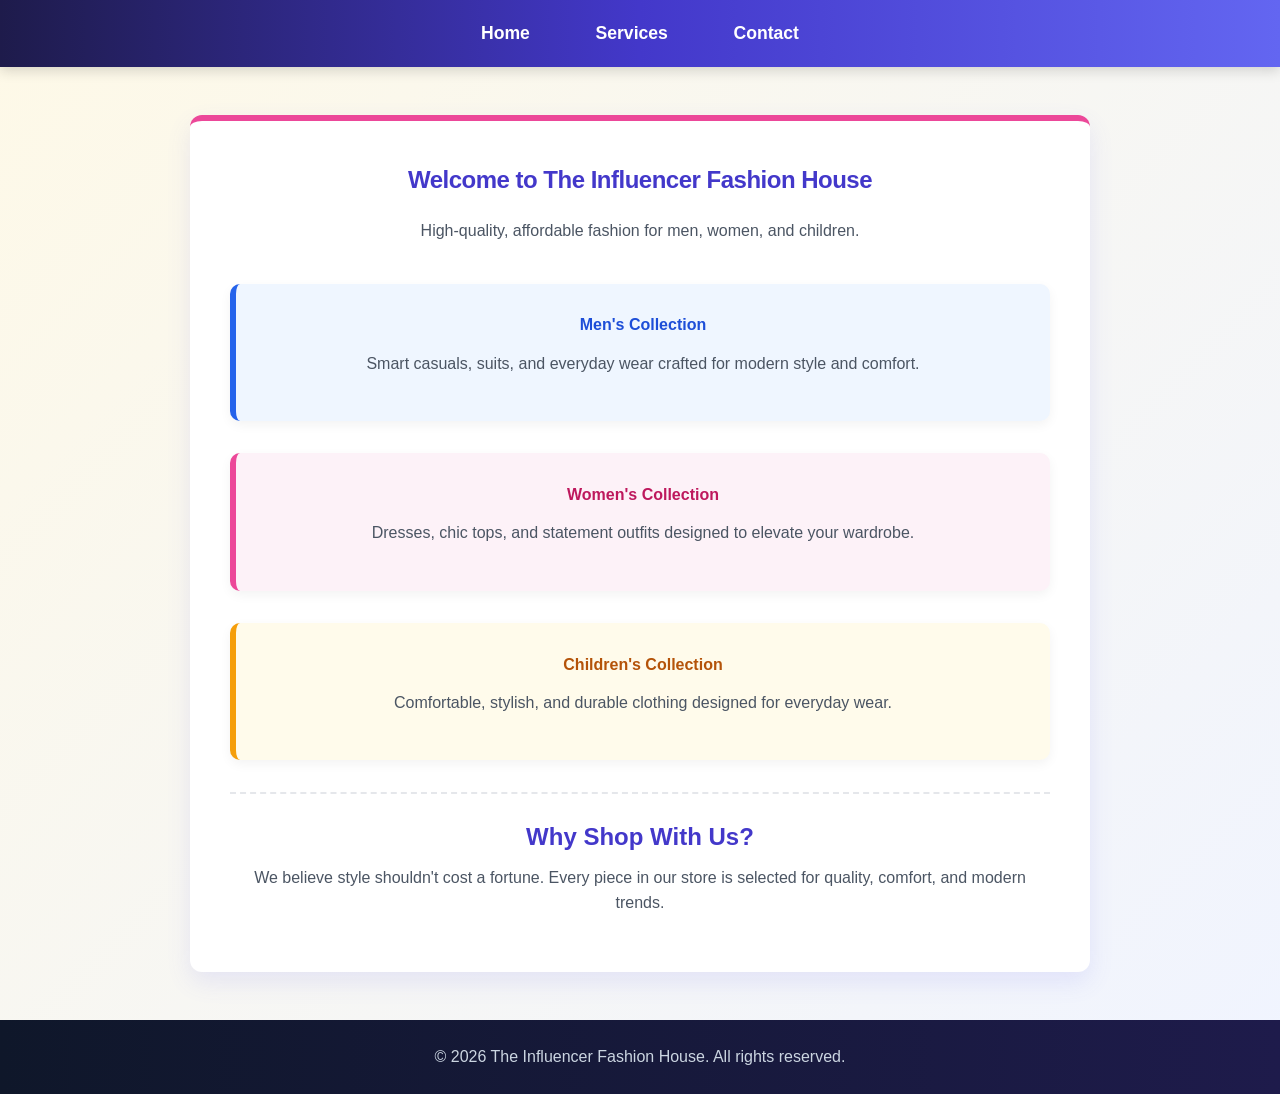
<file: index.html>
<!DOCTYPE html>
<html lang="en">
<head>
    <meta charset="UTF-8">
    <meta name="viewport" content="width=device-width, initial-scale=1.0">
    <title>Home - The Influencer Fashion House</title>
    <link rel="stylesheet" href="style.css">
</head>
<body>
    <header>
        <nav>
            <ul>
                <li><a href="index.html">Home</a></li>
                <li><a href="services.html">Services</a></li>
                <li><a href="contact.html">Contact</a></li>
            </ul>
        </nav>
    </header>

    <main>
        <section class="hero">
            <h1>Welcome to The Influencer Fashion House</h1>
            <p>High-quality, affordable fashion for men, women, and children.</p>
        </section>

        <!-- Men's Collection Section -->
        <section class="collection mens-collection">
            <h2>Men's Collection</h2>
            <p>Smart casuals, suits, and everyday wear crafted for modern style and comfort.</p>
        </section>

        <!-- Women's Collection Section -->
        <section class="collection womens-collection">
            <h2>Women's Collection</h2>
            <p>Dresses, chic tops, and statement outfits designed to elevate your wardrobe.</p>
        </section>

        <!-- Children's Collection Section -->
        <section class="collection childrens-collection">
            <h2>Children's Collection</h2>
            <p>Comfortable, stylish, and durable clothing designed for everyday wear.</p>
        </section>

        <section class="why-us">
            <h2>Why Shop With Us?</h2>
            <p>We believe style shouldn't cost a fortune. Every piece in our store is selected for quality, comfort, and modern trends.</p>
        </section>
    </main>

    <footer>
        <p>&copy; 2026 The Influencer Fashion House. All rights reserved.</p>
    </footer>
</body>
</html>
</file>
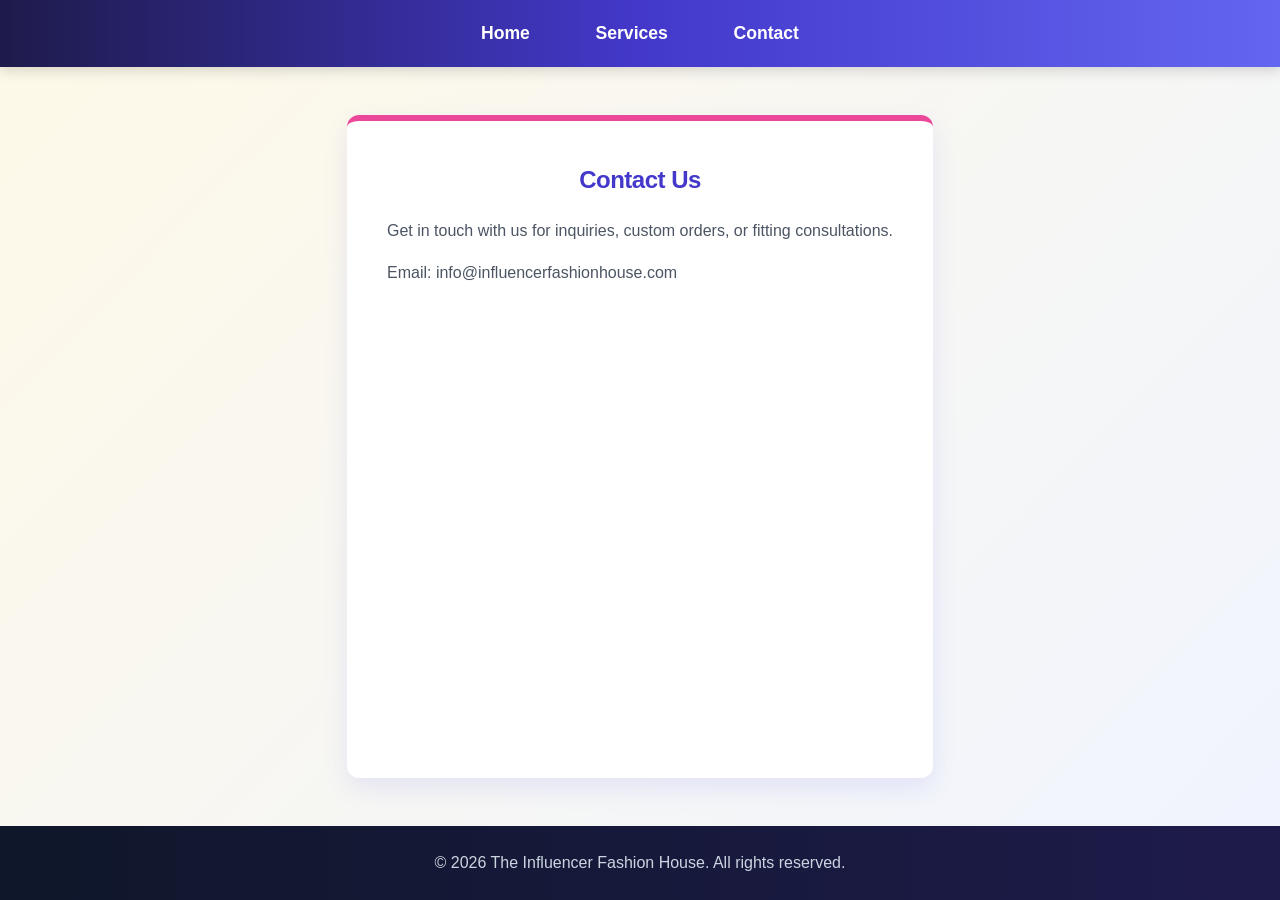
<file: contact.html>
<!DOCTYPE html>
<html lang="en">
<head>
    <meta charset="UTF-8">
    <meta name="viewport" content="width=device-width, initial-scale=1.0">
    <title>Contact - The Influencer Fashion House</title>
    <link rel="stylesheet" href="style.css">
</head>
<body>
    <header>
        <nav>
            <ul>
                <li><a href="index.html">Home</a></li>
                <li><a href="services.html">Services</a></li>
                <li><a href="contact.html">Contact</a></li>
            </ul>
        </nav>
    </header>

    <main>
        <h1>Contact Us</h1>
        <p>Get in touch with us for inquiries, custom orders, or fitting consultations.</p>
        <p>Email: info@influencerfashionhouse.com</p>
    </main>

    <footer>
        <p>&copy; 2026 The Influencer Fashion House. All rights reserved.</p>
    </footer>
</body>
</html>
</file>
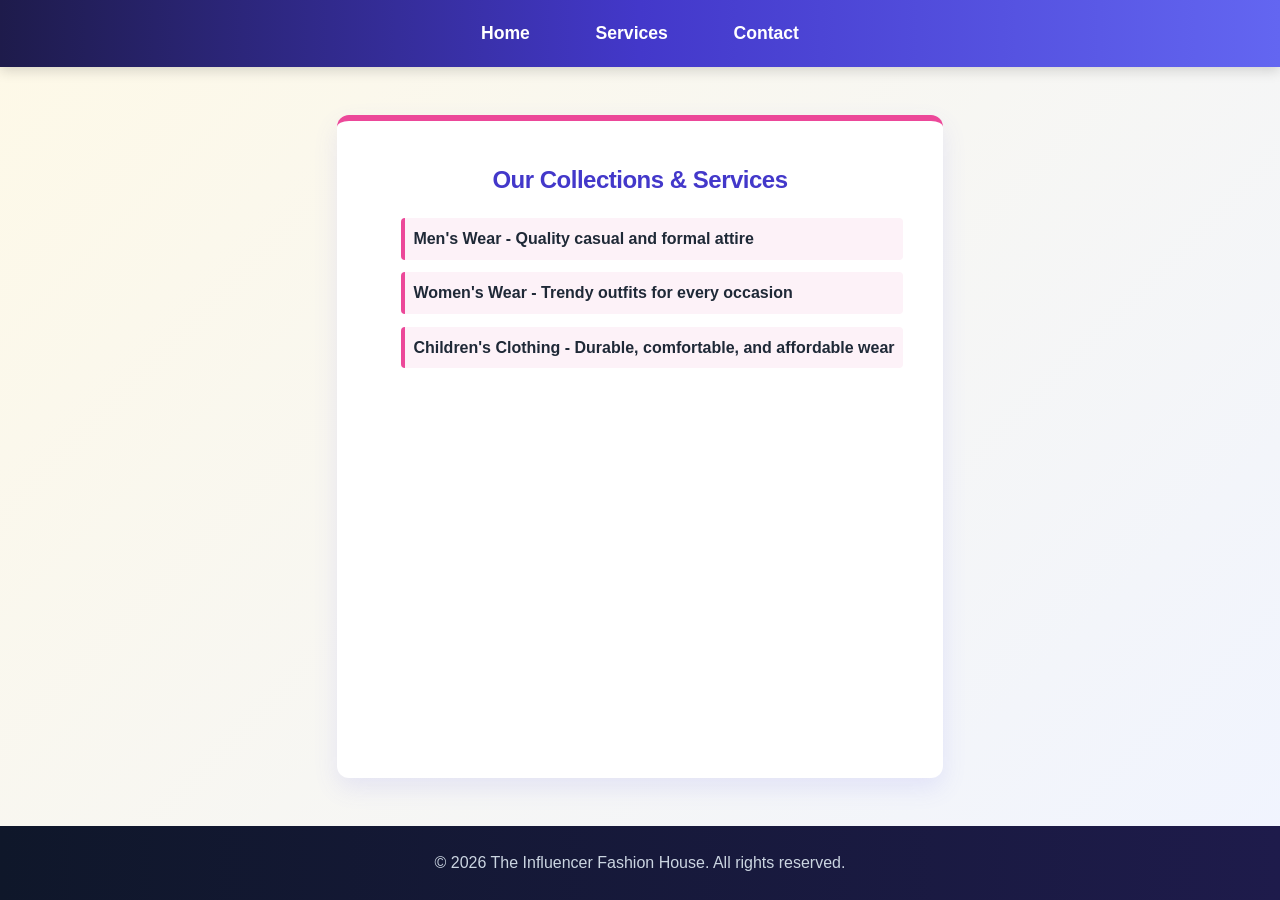
<file: services.html>
<!DOCTYPE html>
<html lang="en">
<head>
    <meta charset="UTF-8">
    <meta name="viewport" content="width=device-width, initial-scale=1.0">
    <title>Services - The Influencer Fashion House</title>
    <link rel="stylesheet" href="style.css">
</head>
<body>
    <header>
        <nav>
            <ul>
                <li><a href="index.html">Home</a></li>
                <li><a href="services.html">Services</a></li>
                <li><a href="contact.html">Contact</a></li>
            </ul>
        </nav>
    </header>

    <main>
        <h1>Our Collections & Services</h1>
        <ul>
            <li>Men's Wear - Quality casual and formal attire</li>
            <li>Women's Wear - Trendy outfits for every occasion</li>
            <li>Children's Clothing - Durable, comfortable, and affordable wear</li>
        </ul>
    </main>

    <footer>
        <p>&copy; 2026 The Influencer Fashion House. All rights reserved.</p>
    </footer>
</body>
</html>
</file>
<file: style.css>
/* 1. Global Reset & Box Sizing */
* {
    margin: 0;
    padding: 0;
    box-sizing: border-box;
}

/* 2. Global Page Styling */
body {
    font-family: 'Segoe UI', Tahoma, Geneva, Verdana, sans-serif;
    line-height: 1.6;
    color: #2b2b2b;
    /* Soft colorful background gradient */
    background: linear-gradient(135deg, #fef9e7 0%, #f0f4ff 100%);
    display: flex;
    flex-direction: column;
    min-height: 100vh;
}

/* 3. Colorful Navigation & Header */
header {
    background: linear-gradient(90deg, #1e1b4b 0%, #4338ca 50%, #6366f1 100%);
    padding: 1.2rem 0;
    box-shadow: 0 4px 12px rgba(0, 0, 0, 0.15);
}

nav ul {
    list-style: none;
    display: flex;
    justify-content: center;
    gap: 2.5rem;
}

nav a {
    color: #ffffff;
    text-decoration: none;
    font-weight: 700;
    font-size: 1.1rem;
    padding: 0.4rem 0.8rem;
    border-radius: 6px;
    transition: all 0.3s ease;
}

nav a:hover {
    color: #fef08a; /* Bright golden yellow accent */
    background-color: rgba(255, 255, 255, 0.15);
}

/* 4. Main Card Container */
main {
    max-width: 900px;
    margin: 3rem auto;
    padding: 2.5rem;
    background-color: #ffffff;
    border-radius: 12px;
    box-shadow: 0 10px 25px rgba(99, 102, 241, 0.12);
    border-top: 6px solid #ec4899; /* Bright pink accent bar */
    flex: 1;
}

/* 5. Colorful Typography & Headings */
h1 {
    color: #4338ca; /* Deep indigo */
    margin-bottom: 1.2rem;
    font-size: 1.5rem;
    letter-spacing: -0.5px;
    text-align: center;
}

p {
    margin-bottom: 1rem;
    font-size: 1rem;
    color: #4b5563;
}

/* 6. Hero & General Section Styles */
.hero {
    text-align: center;
    margin-bottom: 2.5rem;
}

/* 7. Collection Sections Base & Centering */
.collection {
    text-align: center;
    margin-bottom: 2rem;
    padding: 1.8rem;
    border-radius: 10px;
    box-shadow: 0 4px 12px rgba(0, 0, 0, 0.05);
    transition: transform 0.2s ease;
}

.collection:hover {
    transform: translateY(-3px);
}

.collection h2 {
    font-size: 1rem;
    margin-bottom: 0.8rem;
}

.collection img {
    max-width: 100%;
    height: auto;
    max-height: 350px;
    object-fit: cover;
    border-radius: 8px;
    margin: 1rem 0;
    box-shadow: 0 4px 10px rgba(0, 0, 0, 0.1);
}

/* --- Specific Colors for Collections --- */

/* Men's Collection: Ocean Blue Theme */
.mens-collection {
    background-color: #eff6ff;
    border-left: 6px solid #2563eb;
}
.mens-collection h2 {
    color: #1d4ed8;
}

/* Women's Collection: Rose Pink Theme */
.womens-collection {
    background-color: #fdf2f8;
    border-left: 6px solid #ec4899;
}
.womens-collection h2 {
    color: #be185d;
}

/* Children's Collection: Warm Amber/Golden Theme */
.childrens-collection {
    background-color: #fffbeb;
    border-left: 6px solid #f59e0b;
}
.childrens-collection h2 {
    color: #b45309;
}

/* 8. Why Us Section */
.why-us {
    text-align: center;
    margin-top: 2rem;
    padding-top: 1.5rem;
    border-top: 2px dashed #e5e7eb;
}

.why-us h2 {
    color: #4338ca;
    margin-bottom: 0.5rem;
}

/* 9. List Styling (Services Page) */
main ul {
    margin-left: 1.5rem;
    margin-bottom: 1.5rem;
}

main li {
    margin-bottom: 0.8rem;
    font-weight: 600;
    color: #1f2937;
    padding: 0.5rem;
    background-color: #fdf2f8;
    border-left: 4px solid #ec4899;
    border-radius: 4px;
    list-style-type: none;
}

/* 10. Footer */
footer {
    background: linear-gradient(90deg, #0f172a 0%, #1e1b4b 100%);
    color: #94a3b8;
    text-align: center;
    padding: 1.5rem 1rem;
    margin-top: auto;
    font-size: 1rem;
}

footer p {
    color: #cbd5e1;
    margin: 0;
}
img{
    width: 100%;
    max-width: 40rem;

}
</file>
